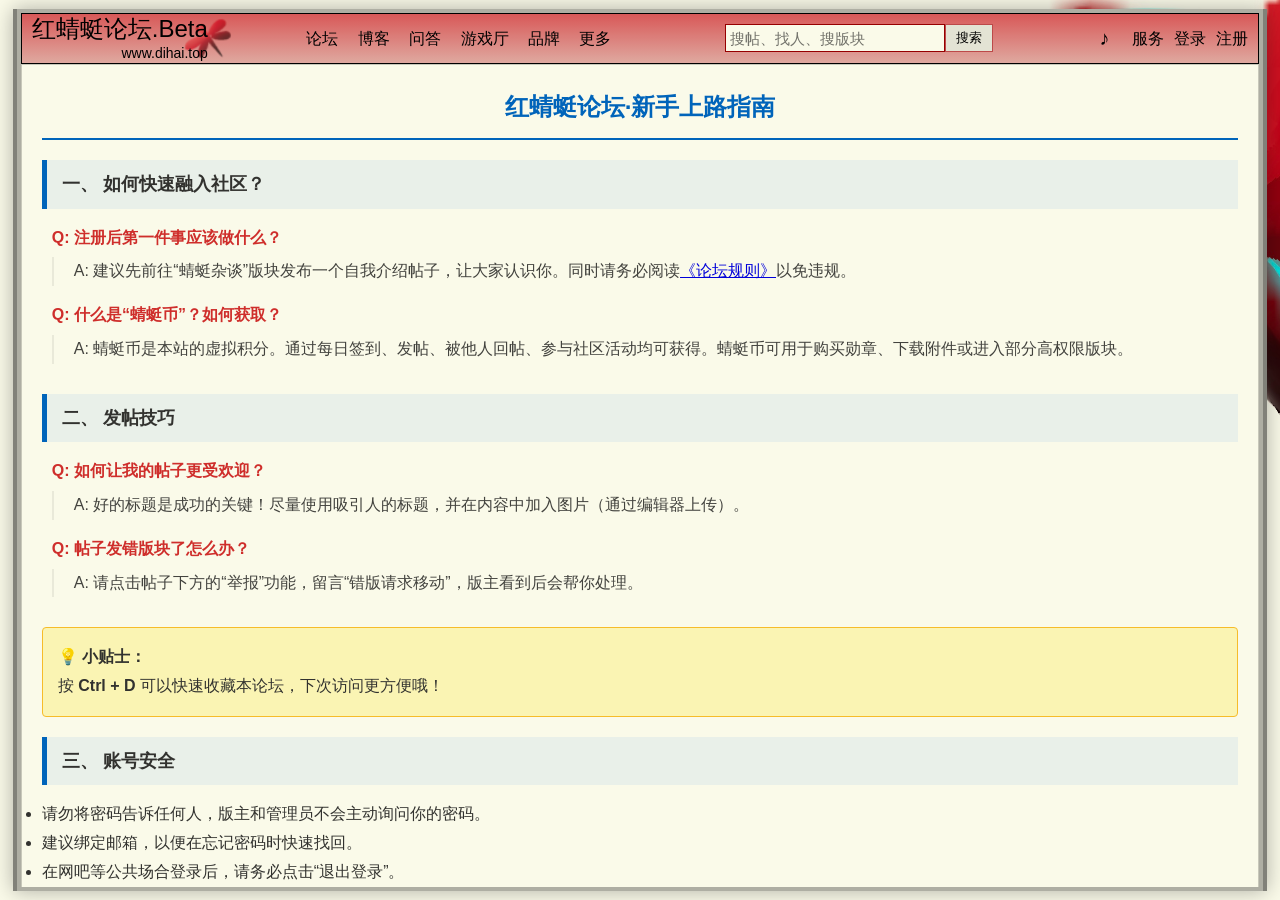
<file: help.html>
<!DOCTYPE html>
<html lang="zh-CN">
<head>
    <meta charset="UTF-8">
    <meta name="viewport" content="width=device-width, initial-scale=1.0">
    <title>新手帮助 - 红蜻蜓论坛.Beta</title>
    <link rel="stylesheet" href="styles.css">
    <style>
        .help-content {
            background: #fff;
            padding: 20px;
            border: 1px solid #ccc;
            line-height: 1.8;
        }
        .help-content h2 {
            color: #0066cc;
            border-bottom: 2px solid #0066cc;
            padding-bottom: 10px;
            margin-bottom: 20px;
            text-align: center;
        }
        .help-section {
            margin-bottom: 30px;
        }
        .help-section h3 {
            color: #333;
            background: #eef5ff;
            padding: 8px 15px;
            border-left: 5px solid #0066cc;
            margin-bottom: 15px;
            font-size: 18px;
        }
        .faq-item {
            margin-bottom: 15px;
            padding-left: 10px;
        }
        .faq-question {
            font-weight: bold;
            color: #d32f2f;
            display: block;
            margin-bottom: 5px;
        }
        .faq-answer {
            color: #444;
            display: block;
            padding-left: 20px;
            border-left: 2px solid #eee;
        }
        .tip-box {
            background: #fff9c4;
            border: 1px solid #fbc02d;
            padding: 15px;
            margin: 20px 0;
            border-radius: 4px;
        }
    </style>
</head>
<body>
    <div class="forum-frame-outer">
        <div class="forum-content">
            <div class="forum-frame">
                <!-- 顶部导航栏 -->
                <div class="top-nav">
                    <div class="top-nav-container">
                        <div class="logo">
                            <div class="logo-image"></div>
                            <a href="index.html">红蜻蜓论坛.Beta</a>
                            <a href="index.html" class="logo-sub">www.dihai.top</a>
                        </div>
                        <div class="top-links">
                            <a href="index.html">论坛</a>
                            <a href="#">博客</a>
                            <a href="#">问答</a>
                            <a href="https://www.4399.com" target="_blank">游戏厅</a>
                            <a href="#">品牌</a>
                            <a href="#">更多</a>
                        </div>
                        <div class="search-box">
                            <input type="text" placeholder="搜帖、找人、搜版块">
                            <button>搜索</button>
                        </div>
                        <div class="user-links">
                            <button id="audio-toggle" class="audio-toggle">
                                <span class="audio-icon">♪</span>
                            </button>
                            <a href="#">服务</a>
                            <div id="user-links-container">
                                <a href="javascript:void(0)" onclick="alert('此功能已被管理员禁用！')">登录</a>
                                <a href="javascript:void(0)" onclick="alert('此功能已被管理员禁用！')">注册</a>
                            </div>
                        </div>
                    </div>
                </div>

                <div class="main-container">


                    <div class="help-content" style="width: 100%;">
                        <h2>红蜻蜓论坛·新手上路指南</h2>
                        
                        <div class="help-section">
                            <h3>一、 如何快速融入社区？</h3>
                            <div class="faq-item">
                                <span class="faq-question">Q: 注册后第一件事应该做什么？</span>
                                <span class="faq-answer">A: 建议先前往“蜻蜓杂谈”版块发布一个自我介绍帖子，让大家认识你。同时请务必阅读<a href="rules.html">《论坛规则》</a>以免违规。</span>
                            </div>
                            <div class="faq-item">
                                <span class="faq-question">Q: 什么是“蜻蜓币”？如何获取？</span>
                                <span class="faq-answer">A: 蜻蜓币是本站的虚拟积分。通过每日签到、发帖、被他人回帖、参与社区活动均可获得。蜻蜓币可用于购买勋章、下载附件或进入部分高权限版块。</span>
                            </div>
                        </div>

                        <div class="help-section">
                            <h3>二、 发帖技巧</h3>
                            <div class="faq-item">
                                <span class="faq-question">Q: 如何让我的帖子更受欢迎？</span>
                                <span class="faq-answer">A: 好的标题是成功的关键！尽量使用吸引人的标题，并在内容中加入图片（通过编辑器上传）。</span>
                            </div>
                            <div class="faq-item">
                                <span class="faq-question">Q: 帖子发错版块了怎么办？</span>
                                <span class="faq-answer">A: 请点击帖子下方的“举报”功能，留言“错版请求移动”，版主看到后会帮你处理。</span>
                            </div>
                        </div>

                        <div class="tip-box">
                            <strong>💡 小贴士：</strong>
                            <p>按 <strong>Ctrl + D</strong> 可以快速收藏本论坛，下次访问更方便哦！</p>
                        </div>

                        <div class="help-section">
                            <h3>三、 账号安全</h3>
                            <ul>
                                <li>请勿将密码告诉任何人，版主和管理员不会主动询问你的密码。</li>
                                <li>建议绑定邮箱，以便在忘记密码时快速找回。</li>
                                <li>在网吧等公共场合登录后，请务必点击“退出登录”。</li>
                            </ul>
                        </div>

                        <div style="text-align: center; margin-top: 40px; padding-top: 20px; border-top: 1px dashed #ccc;">
                            <p>还有疑问？欢迎在<a href="javascript:alert('如果有任何意见或建议，可以发送到backtothesky3849@dihai.top或联系QQ3853622361')">“意见反馈”</a>版块发帖求助。</p>
                            <button onclick="window.location.href='index.html'" style="padding: 10px 30px; background: #0066cc; color: #fff; border: none; cursor: pointer; font-weight: bold;">返回首页</button>
                        </div>
                    </div>
                </div>
            </div>
        </div>
    </div>
    <script src="script.js"></script>
</body>
</html>
</file>
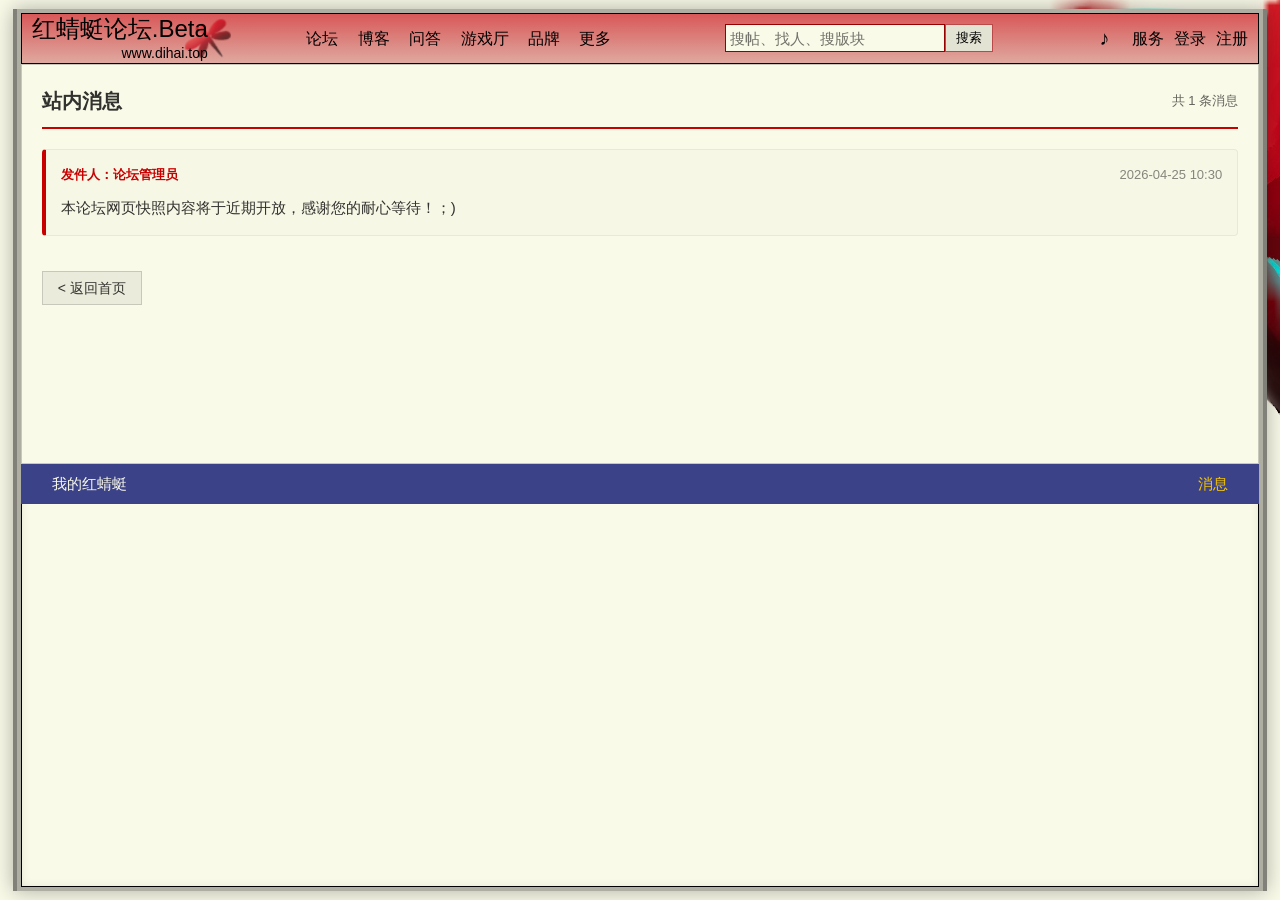
<file: message.html>
<!DOCTYPE html>
<html lang="zh-CN">
<head>
    <meta charset="UTF-8">
    <meta name="viewport" content="width=device-width, initial-scale=1.0">
    <title>站内消息 - 红蜻蜓论坛.Beta</title>
    <link rel="stylesheet" href="styles.css">
    <style>
        .message-container {
            background: #fff;
            border: 1px solid #ccc;
            padding: 20px;
            min-height: 400px;
        }
        .message-header {
            border-bottom: 2px solid #cc0000;
            padding-bottom: 10px;
            margin-bottom: 20px;
            display: flex;
            justify-content: space-between;
            align-items: center;
        }
        .message-header h2 {
            margin: 0;
            font-size: 20px;
            color: #333;
        }
        .message-item {
            border: 1px solid #eee;
            border-radius: 4px;
            padding: 15px;
            margin-bottom: 15px;
            background: #fcfcfc;
            position: relative;
        }
        .message-item.unread {
            border-left: 4px solid #cc0000;
        }
        .message-meta {
            display: flex;
            justify-content: space-between;
            color: #888;
            font-size: 13px;
            margin-bottom: 10px;
        }
        .message-sender {
            font-weight: bold;
            color: #cc0000;
        }
        .message-body {
            line-height: 1.6;
            color: #333;
            font-size: 15px;
        }
        .no-messages {
            text-align: center;
            color: #999;
            margin-top: 100px;
        }
        .back-btn {
            display: inline-block;
            margin-top: 20px;
            padding: 5px 15px;
            background: #f0f0f0;
            border: 1px solid #ccc;
            text-decoration: none;
            color: #333;
            font-size: 14px;
        }
        .back-btn:hover {
            background: #e0e0e0;
        }
    </style>
</head>
<body>
    <div class="forum-frame-outer">
        <div class="forum-content">
            <div class="forum-frame">
                <!-- 顶部导航栏 -->
                <div class="top-nav">
                    <div class="top-nav-container">
                        <div class="logo">
                            <div class="logo-image"></div>
                            <a href="index.html">红蜻蜓论坛.Beta</a>
                            <a href="index.html" class="logo-sub">www.dihai.top</a>
                        </div>
                        <div class="top-links">
                            <a href="index.html">论坛</a>
                            <a href="#">博客</a>
                            <a href="#">问答</a>
                            <a href="https://www.4399.com" target="_blank">游戏厅</a>
                            <a href="#">品牌</a>
                            <a href="#">更多</a>
                        </div>
                        <div class="search-box">
                            <input type="text" placeholder="搜帖、找人、搜版块">
                            <button>搜索</button>
                        </div>
                        <div class="user-links">
                            <button id="audio-toggle" class="audio-toggle">
                                <span class="audio-icon">♪</span>
                            </button>
                            <a href="#">服务</a>
                            <div id="user-links-container">
                                <a href="javascript:void(0)" onclick="alert('此功能已被管理员禁用！')">登录</a>
                                <a href="javascript:void(0)" onclick="alert('此功能已被管理员禁用！')">注册</a>
                            </div>
                        </div>
                    </div>
                </div>

                <div class="main-container">


                    <div class="message-container" style="width: 100%;">
                        <div class="message-header">
                            <h2>站内消息</h2>
                            <span style="font-size: 13px; color: #666;">共 1 条消息</span>
                        </div>

                        <div class="message-item unread">
                            <div class="message-meta">
                                <span class="message-sender">发件人：论坛管理员</span>
                                <span class="message-time">2026-04-25 10:30</span>
                            </div>
                            <div class="message-body">
                                本论坛网页快照内容将于近期开放，感谢您的耐心等待！；)
                            </div>
                        </div>

                        <a href="index.html" class="back-btn">&lt; 返回首页</a>
                    </div>
                </div>

                <!-- 底部状态栏 -->
                <div class="status-bar">
                    <div class="status-container">
                        <span>我的红蜻蜓</span>
                        <span class="status-right" style="position: relative; cursor: pointer;" onclick="window.location.href='message.html'">消息</span>
                    </div>
                </div>
            </div>
        </div>
    </div>
    <script src="script.js"></script>
</body>
</html>
</file>
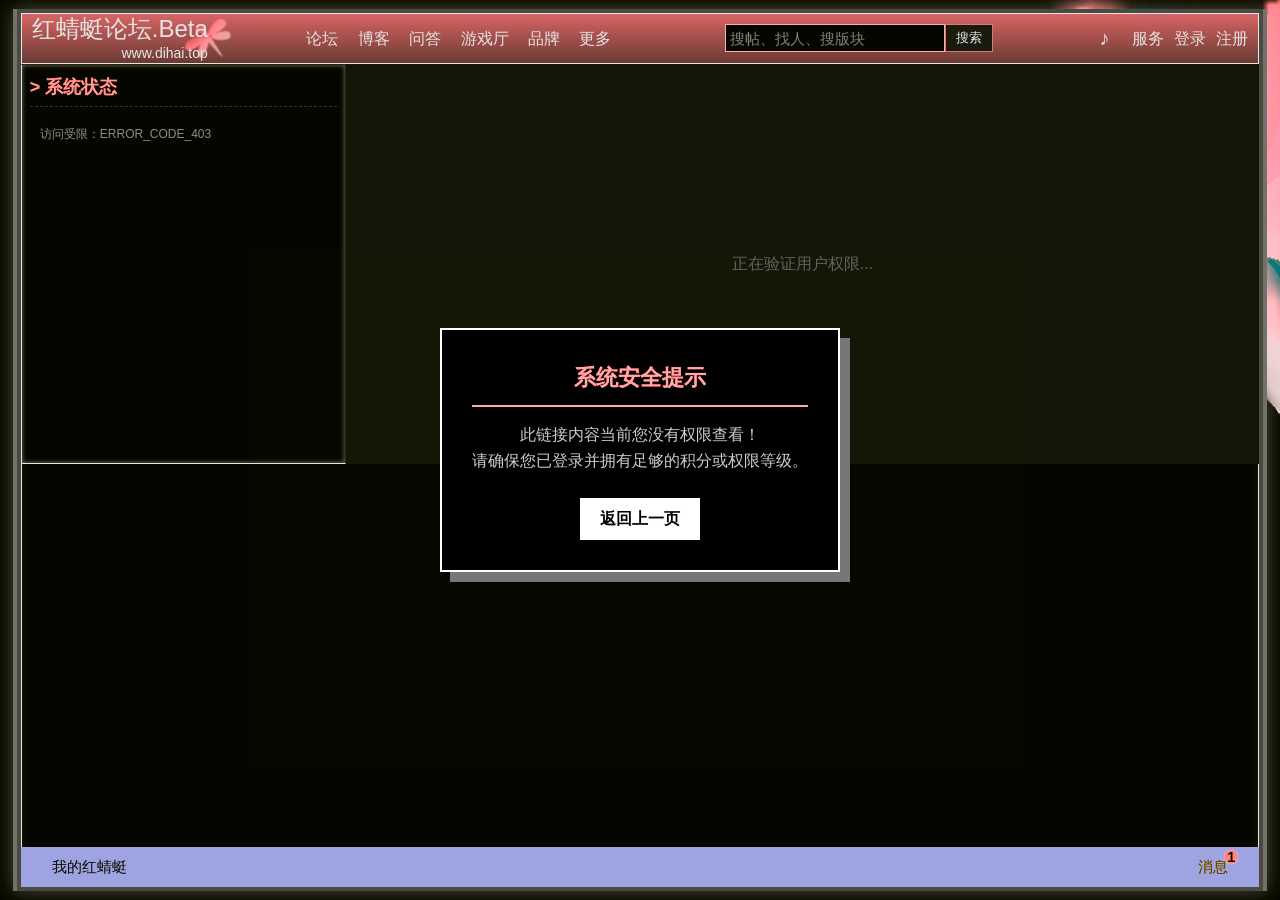
<file: no-permission.html>
<!DOCTYPE html>
<html lang="zh-CN">
<head>
    <meta charset="UTF-8">
    <meta name="viewport" content="width=device-width, initial-scale=1.0">
    <title>系统提示 - 红蜻蜓论坛.Beta</title>
    <link rel="stylesheet" href="styles.css">
    <style>
        /* 叠加负片滤镜 */
        html {
            filter: invert(100%) hue-rotate(180deg);
            height: 100%;
            background-color: #000;
        }

        /* 覆盖层：显示提示信息 */
        .permission-overlay {
            position: fixed;
            top: 0;
            left: 0;
            width: 100%;
            height: 100%;
            background: rgba(255, 255, 255, 0.1);
            z-index: 9999;
            display: flex;
            justify-content: center;
            align-items: center;
            pointer-events: none; /* 让下方的按钮可点击 */
        }

        .permission-modal {
            background: #fff;
            border: 2px solid #000;
            padding: 30px;
            text-align: center;
            box-shadow: 10px 10px 0px #888;
            max-width: 450px;
            pointer-events: auto; /* 恢复模态框的点击 */
        }

        .permission-modal h1 {
            font-size: 22px;
            margin-bottom: 15px;
            color: #cc0000;
            border-bottom: 2px solid #cc0000;
            padding-bottom: 10px;
        }

        .permission-modal p {
            font-size: 16px;
            margin-bottom: 25px;
            line-height: 1.6;
        }

        .back-link {
            display: inline-block;
            padding: 8px 20px;
            background: #000;
            color: #fff;
            text-decoration: none;
            font-weight: bold;
        }
    </style>
</head>
<body>
    <div class="forum-frame-outer">
        <div class="forum-content">
            <div class="forum-frame">
                <!-- 顶部导航栏 (保持主页风格) -->
                <div class="top-nav">
                    <div class="top-nav-container">
                        <div class="logo">
                            <div class="logo-image"></div>
                            <a href="index.html">红蜻蜓论坛.Beta</a>
                            <a href="index.html" class="logo-sub">www.dihai.top</a>
                        </div>
                        <div class="top-links">
                            <a href="index.html">论坛</a>
                            <a href="#">博客</a>
                            <a href="#">问答</a>
                            <a href="https://www.4399.com" target="_blank">游戏厅</a>
                            <a href="#">品牌</a>
                            <a href="#">更多</a>
                        </div>
                        <div class="search-box">
                            <input type="text" placeholder="搜帖、找人、搜版块">
                            <button>搜索</button>
                        </div>
                        <div class="user-links">
                            <button id="audio-toggle" class="audio-toggle">
                                <span class="audio-icon">♪</span>
                            </button>
                            <a href="#">服务</a>
                            <div id="user-links-container">
                                <a href="javascript:void(0)" onclick="alert('此功能已被管理员禁用！')">登录</a>
                                <a href="javascript:void(0)" onclick="alert('此功能已被管理员禁用！')">注册</a>
                            </div>
                        </div>
                    </div>
                </div>

                <!-- 模拟主页内容区域 -->
                <div class="main-container">
                    <div class="left-sidebar">
                        <div class="sidebar-section">
                            <h3>系统状态</h3>
                            <p style="padding: 10px; font-size: 12px; color: #666;">
                                访问受限：ERROR_CODE_403
                            </p>
                        </div>
                    </div>
                    <div class="right-content-area">
                        <div class="content-wrapper" style="min-height: 400px; background: #eee; display: flex; align-items: center; justify-content: center;">
                            <p style="color: #999;">正在验证用户权限...</p>
                        </div>
                    </div>
                </div>
            </div>
            
            <div class="status-bar">
                <div class="status-container">
                    <span>我的红蜻蜓</span>
                    <span class="status-right" style="position: relative; cursor: pointer;" onclick="window.location.href='message.html'">消息<span class="unread-badge">1</span></span>
                </div>
            </div>
        </div>
    </div>

    <!-- 权限提示浮层 -->
    <div class="permission-overlay">
        <div class="permission-modal">
            <h1>系统安全提示</h1>
            <p>此链接内容当前您没有权限查看！<br>请确保您已登录并拥有足够的积分或权限等级。</p>
            <a href="javascript:history.back()" class="back-link">返回上一页</a>
        </div>
    </div>

    <script src="script.js"></script>
</body>
</html>
</file>
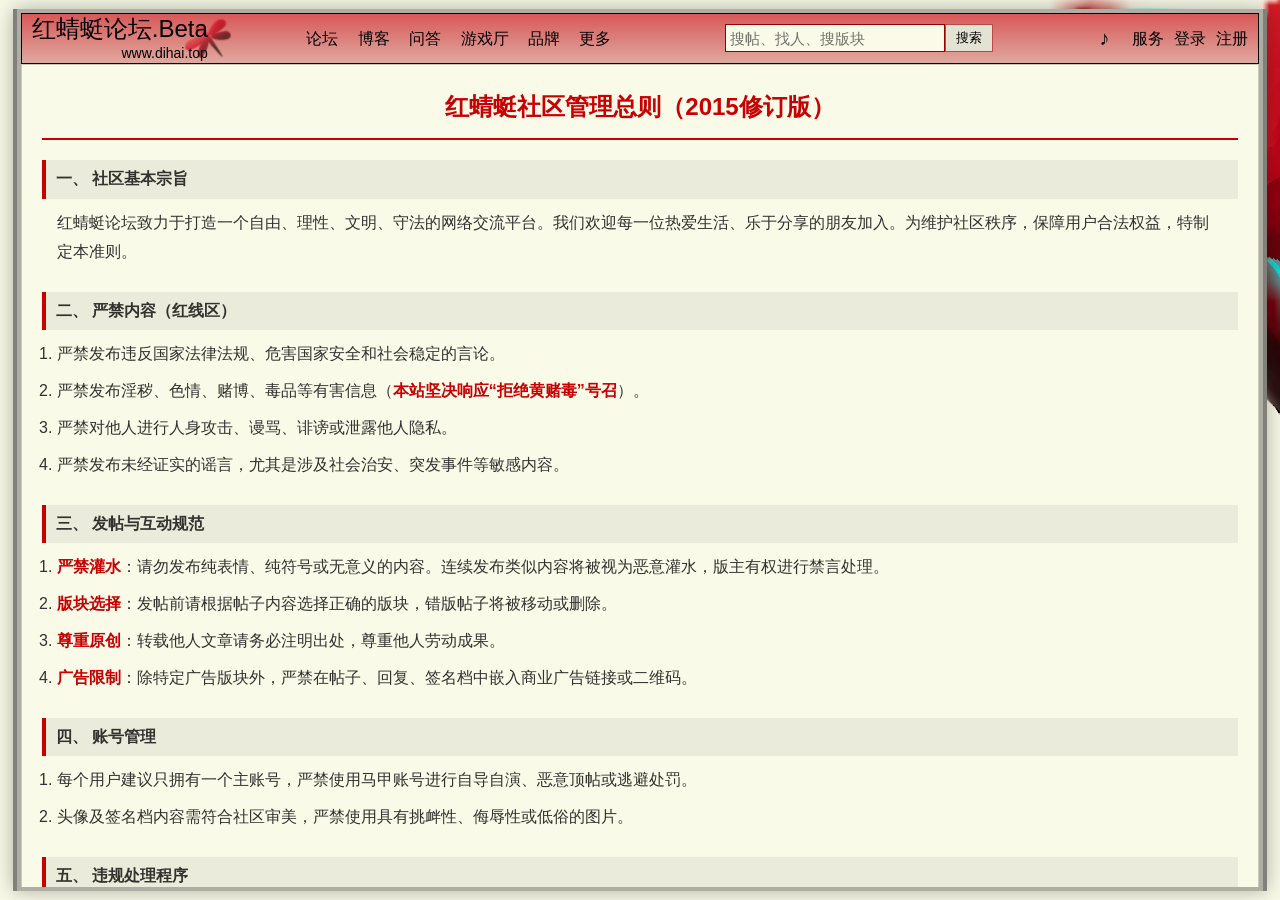
<file: rules.html>
<!DOCTYPE html>
<html lang="zh-CN">
<head>
    <meta charset="UTF-8">
    <meta name="viewport" content="width=device-width, initial-scale=1.0">
    <title>论坛规则【新人必看】 - 红蜻蜓论坛.Beta</title>
    <link rel="stylesheet" href="styles.css">
    <style>
        .rules-content {
            background: #fff;
            padding: 20px;
            border: 1px solid #ccc;
            line-height: 1.8;
        }
        .rules-content h2 {
            color: #cc0000;
            border-bottom: 2px solid #cc0000;
            padding-bottom: 10px;
            margin-bottom: 20px;
            text-align: center;
        }
        .rules-section {
            margin-bottom: 25px;
        }
        .rules-section h3 {
            background: #f0f0f0;
            padding: 5px 10px;
            border-left: 4px solid #cc0000;
            margin-bottom: 10px;
            font-size: 16px;
        }
        .rules-section p, .rules-section ul {
            padding: 0 15px;
        }
        .rules-section ul li {
            list-style-type: decimal;
            margin-bottom: 8px;
        }
        .important {
            color: #cc0000;
            font-weight: bold;
        }
        .signature {
            margin-top: 40px;
            text-align: right;
            border-top: 1px dashed #ccc;
            padding-top: 10px;
            color: #666;
        }
    </style>
</head>
<body>
    <div class="forum-frame-outer">
        <div class="forum-content">
            <div class="forum-frame">
                <!-- 顶部导航栏 -->
                <div class="top-nav">
                    <div class="top-nav-container">
                        <div class="logo">
                            <div class="logo-image"></div>
                            <a href="index.html">红蜻蜓论坛.Beta</a>
                            <a href="index.html" class="logo-sub">www.dihai.top</a>
                        </div>
                        <div class="top-links">
                            <a href="index.html">论坛</a>
                            <a href="#">博客</a>
                            <a href="#">问答</a>
                            <a href="https://www.4399.com" target="_blank">游戏厅</a>
                            <a href="#">品牌</a>
                            <a href="#">更多</a>
                        </div>
                        <div class="search-box">
                            <input type="text" placeholder="搜帖、找人、搜版块">
                            <button>搜索</button>
                        </div>
                        <div class="user-links">
                            <button id="audio-toggle" class="audio-toggle">
                                <span class="audio-icon">♪</span>
                            </button>
                            <a href="#">服务</a>
                            <div id="user-links-container">
                                <a href="javascript:void(0)" onclick="alert('此功能已被管理员禁用！')">登录</a>
                                <a href="javascript:void(0)" onclick="alert('此功能已被管理员禁用！')">注册</a>
                            </div>
                        </div>
                    </div>
                </div>

                <div class="main-container">
                    <!-- 左侧面包屑 -->


                    <div class="rules-content" style="width: 100%;">
                        <h2>红蜻蜓社区管理总则（2015修订版）</h2>
                        
                        <div class="rules-section">
                            <h3>一、 社区基本宗旨</h3>
                            <p>红蜻蜓论坛致力于打造一个自由、理性、文明、守法的网络交流平台。我们欢迎每一位热爱生活、乐于分享的朋友加入。为维护社区秩序，保障用户合法权益，特制定本准则。</p>
                        </div>

                        <div class="rules-section">
                            <h3>二、 严禁内容（红线区）</h3>
                            <ul>
                                <li>严禁发布违反国家法律法规、危害国家安全和社会稳定的言论。</li>
                                <li>严禁发布淫秽、色情、赌博、毒品等有害信息（<span class="important">本站坚决响应“拒绝黄赌毒”号召</span>）。</li>
                                <li>严禁对他人进行人身攻击、谩骂、诽谤或泄露他人隐私。</li>
                                <li>严禁发布未经证实的谣言，尤其是涉及社会治安、突发事件等敏感内容。</li>
                            </ul>
                        </div>

                        <div class="rules-section">
                            <h3>三、 发帖与互动规范</h3>
                            <ul>
                                <li><span class="important">严禁灌水</span>：请勿发布纯表情、纯符号或无意义的内容。连续发布类似内容将被视为恶意灌水，版主有权进行禁言处理。</li>
                                <li><span class="important">版块选择</span>：发帖前请根据帖子内容选择正确的版块，错版帖子将被移动或删除。</li>
                                <li><span class="important">尊重原创</span>：转载他人文章请务必注明出处，尊重他人劳动成果。</li>
                                <li><span class="important">广告限制</span>：除特定广告版块外，严禁在帖子、回复、签名档中嵌入商业广告链接或二维码。</li>
                            </ul>
                        </div>

                        <div class="rules-section">
                            <h3>四、 账号管理</h3>
                            <ul>
                                <li>每个用户建议只拥有一个主账号，严禁使用马甲账号进行自导自演、恶意顶帖或逃避处罚。</li>
                                <li>头像及签名档内容需符合社区审美，严禁使用具有挑衅性、侮辱性或低俗的图片。</li>
                            </ul>
                        </div>

                        <div class="rules-section">
                            <h3>五、 违规处理程序</h3>
                            <p>违规行为将根据严重程度受到：警告、删帖、扣除积分、封禁IP、永久停封账号等处分。涉及违法的，本站将积极配合公安机关进行调查取证。</p>
                        </div>

                        <div class="signature">
                            红蜻蜓论坛·版务管理委员会<br>
                            2015年05月12日
                        </div>

                        <div style="text-align: center; margin-top: 30px;">
                            <button onclick="window.location.href='index.html'" style="padding: 10px 30px; background: #cc0000; color: #fff; border: none; cursor: pointer; font-weight: bold;">我已阅读并同意以上规则</button>
                        </div>
                    </div>
                </div>
            </div>
        </div>
    </div>
    <script src="script.js"></script>
</body>
</html>
</file>
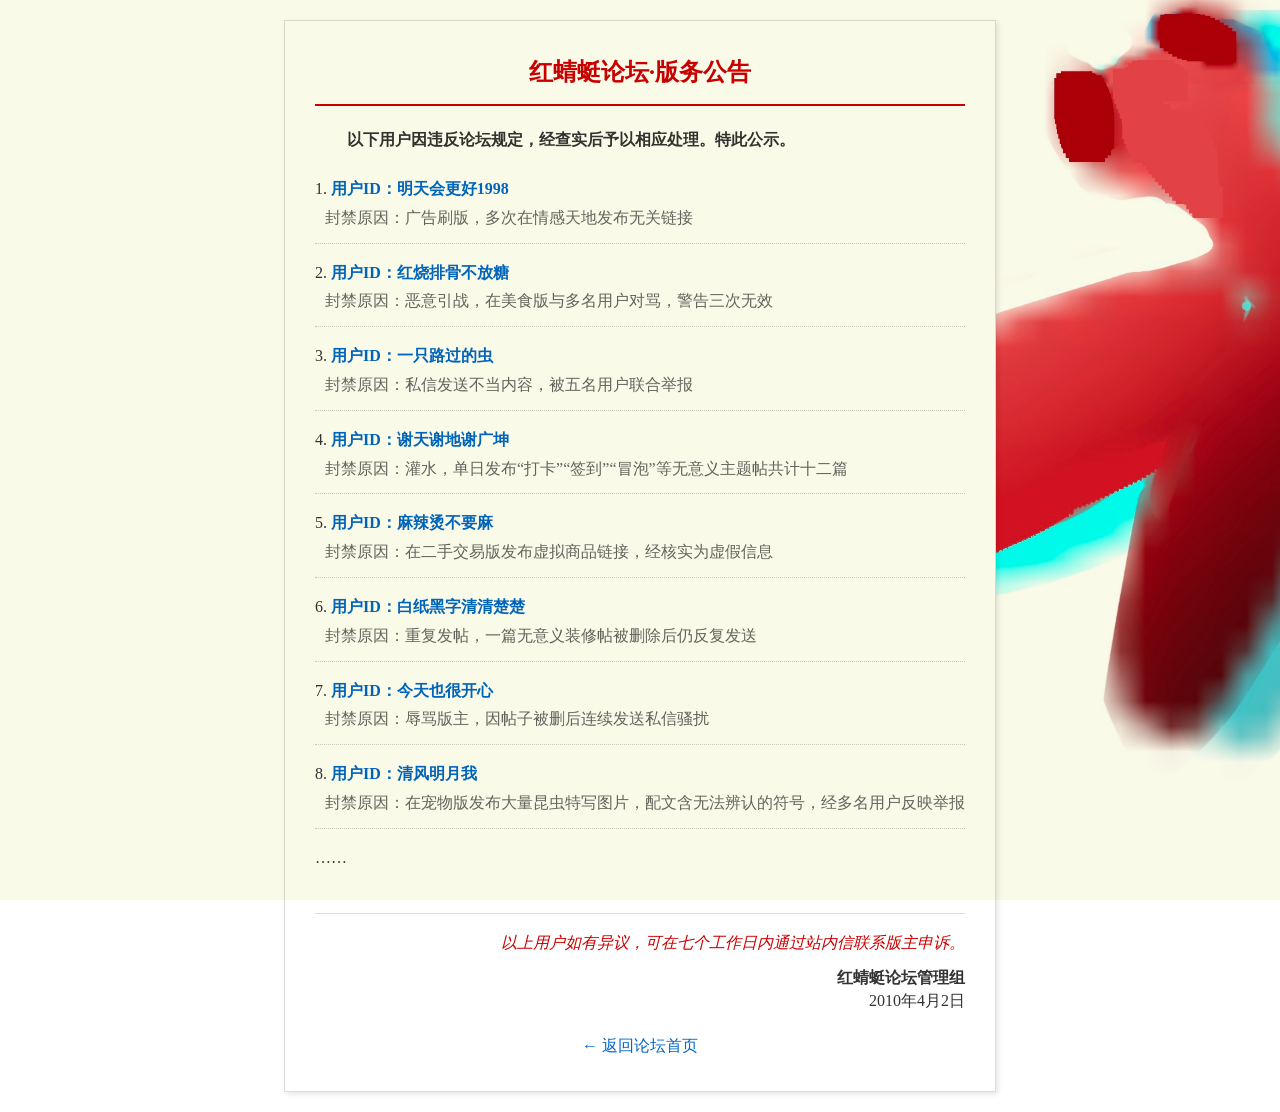
<file: violation.html>
<!DOCTYPE html>
<html lang="zh-CN">
<head>
    <meta charset="UTF-8">
    <meta name="viewport" content="width=device-width, initial-scale=1.0">
    <title>违规公示 - 红蜻蜓论坛.Beta</title>
    <link rel="stylesheet" href="styles.css">
    <style>
        .violation-container {
            max-width: 800px;
            margin: 20px auto;
            padding: 30px;
            background: #fff;
            border: 1px solid #ddd;
            box-shadow: 2px 2px 5px rgba(0,0,0,0.1);
            font-family: "SimSun", "宋体", serif;
            line-height: 1.8;
            color: #333;
        }
        .violation-header {
            text-align: center;
            border-bottom: 2px double #cc0000;
            margin-bottom: 20px;
            padding-bottom: 10px;
        }
        .violation-header h1 {
            color: #cc0000;
            font-size: 24px;
            margin: 0;
        }
        .violation-intro {
            text-indent: 2em;
            margin-bottom: 20px;
            font-weight: bold;
        }
        .violation-list {
            list-style: none;
            padding: 0;
        }
        .violation-item {
            margin-bottom: 15px;
            padding-bottom: 10px;
            border-bottom: 1px dotted #ccc;
        }
        .user-id {
            color: #0066cc;
            font-weight: bold;
        }
        .reason {
            color: #666;
            margin-left: 10px;
        }
        .violation-footer {
            margin-top: 30px;
            text-align: right;
            border-top: 1px solid #ddd;
            padding-top: 15px;
        }
        .footer-text {
            margin-bottom: 10px;
            color: #cc0000;
            font-style: italic;
        }
        .signature {
            line-height: 1.4;
        }
        .back-link {
            display: block;
            text-align: center;
            margin-top: 20px;
            color: #0066cc;
            text-decoration: none;
        }
        .back-link:hover {
            text-decoration: underline;
        }
    </style>
</head>
<body>
    <div class="violation-container">
        <div class="violation-header">
            <h1>红蜻蜓论坛·版务公告</h1>
        </div>
        
        <div class="violation-intro">
            以下用户因违反论坛规定，经查实后予以相应处理。特此公示。
        </div>

        <ul class="violation-list">
            <li class="violation-item">
                1. <span class="user-id">用户ID：明天会更好1998</span><br>
                <span class="reason">封禁原因：广告刷版，多次在情感天地发布无关链接</span>
            </li>
            <li class="violation-item">
                2. <span class="user-id">用户ID：红烧排骨不放糖</span><br>
                <span class="reason">封禁原因：恶意引战，在美食版与多名用户对骂，警告三次无效</span>
            </li>
            <li class="violation-item">
                3. <span class="user-id">用户ID：一只路过的虫</span><br>
                <span class="reason">封禁原因：私信发送不当内容，被五名用户联合举报</span>
            </li>
            <li class="violation-item">
                4. <span class="user-id">用户ID：谢天谢地谢广坤</span><br>
                <span class="reason">封禁原因：灌水，单日发布“打卡”“签到”“冒泡”等无意义主题帖共计十二篇</span>
            </li>
            <li class="violation-item">
                5. <span class="user-id">用户ID：麻辣烫不要麻</span><br>
                <span class="reason">封禁原因：在二手交易版发布虚拟商品链接，经核实为虚假信息</span>
            </li>
            <li class="violation-item">
                6. <span class="user-id">用户ID：白纸黑字清清楚楚</span><br>
                <span class="reason">封禁原因：重复发帖，一篇无意义装修帖被删除后仍反复发送</span>
            </li>
            <li class="violation-item">
                7. <span class="user-id">用户ID：今天也很开心</span><br>
                <span class="reason">封禁原因：辱骂版主，因帖子被删后连续发送私信骚扰</span>
            </li>
            <li class="violation-item">
                8. <span class="user-id">用户ID：清风明月我</span><br>
                <span class="reason">封禁原因：在宠物版发布大量昆虫特写图片，配文含无法辨认的符号，经多名用户反映举报</span>
            </li>
            <li class="violation-item" style="border: none;">……</li>
        </ul>

        <div class="violation-footer">
            <div class="footer-text">以上用户如有异议，可在七个工作日内通过站内信联系版主申诉。</div>
            <div class="signature">
                <strong>红蜻蜓论坛管理组</strong><br>
                2010年4月2日
            </div>
        </div>
        
        <a href="index.html" class="back-link">← 返回论坛首页</a>
    </div>
    <script src="script.js"></script>
</body>
</html>
</file>
<file: styles.css>
/* 全局样式 */
* {
    margin: 0;
    padding: 0;
    box-sizing: border-box;
}

img {
    border: none;
}

body {
    font-family: Arial, sans-serif;
    font-size: 16px;
    line-height: 1.6;
    color: #333;
    margin: 0;
    padding: 0;
    background: url('images/页面背景图.jpg') no-repeat center center;
    background-size: cover;
    min-height: 100vh;
    display: flex;
    justify-content: center;
    align-items: center;
    position: relative;
}

body::before {
    content: '';
    position: fixed;
    top: 0;
    left: 0;
    width: 100%;
    height: 100%;
    background-color: #FAFAE9;
    mix-blend-mode: multiply;
    pointer-events: none;
    z-index: 100;
    display: block;
}

.forum-frame-outer {
    width: 98%;
    max-width: 1408px;
    height: 98vh;
    background-color: #848484;
    padding: 0 4px;
    box-shadow: 0 0 20px rgba(0, 0, 0, 0.3);
    display: flex;
    align-items: center;
    justify-content: center;
}

.forum-content {
    width: 100%;
    max-width: 1400px;
    height: 100%;
    display: flex;
    flex-direction: column;
    background-color: white;
    border: 4px solid #B2B2B2;
    box-shadow: inset 0 0 0 1px #000, inset 0 0 10px rgba(0, 0, 0, 0.1);
}

.forum-frame {
    flex: 1;
    overflow-y: auto;
    padding: 0;
}

/* 顶部导航栏 */
.top-nav {
    background: linear-gradient(to bottom, #DD5A60 0%, #E4ACAF 100%);
    color: black;
    padding: 2px 0;
    border: 1px solid #000;
}

.top-nav-container {
    width: 100%;
    max-width: 1400px;
    margin: 0 auto;
    display: flex;
    align-items: center;
    justify-content: space-between;
    padding: 0 10px;
}

.logo {
    position: relative;
    display: inline-block;
}

.logo-image {
    position: absolute;
    top: 0;
    right: 0;
    width: 100%;
    height: 100%;
    background: url('images/红蜻蜓.png') no-repeat center;
    background-size: contain;
    z-index: 1;
    opacity: 0.7;
    transform: translateX(50%);
}

.logo a {
    color: black;
    text-decoration: none;
    font-size: 24px;
    font-weight: normal;
    line-height: 1.1;
    position: relative;
    z-index: 2;
}

.logo-sub,
.logo a.logo-sub {
    display: block;
    font-size: 14px;
    color: black;
    font-weight: normal;
    text-align: right;
    margin-top: 1px;
    position: relative;
    z-index: 2;
}

.top-links a {
    color: black;
    text-decoration: none;
    margin-right: 15px;
    font-size: 16px;
}

.top-links a:hover {
    text-decoration: underline;
}

.search-box {
    display: flex;
}

.search-box input {
    padding: 4px;
    border: 1px solid #990000;
    width: 220px;
    font-size: 15px;
}

.search-box button {
    padding: 4px 10px;
    background-color: #e8e8e8;
    color: black;
    border: 1px solid #C04A50;
    cursor: pointer;
    font-weight: normal;
}

.user-links {
    display: flex;
    align-items: center;
}

.audio-toggle {
    background: transparent;
    border: none;
    font-size: 20px;
    cursor: pointer;
    padding: 4px 8px;
    display: flex;
    align-items: center;
    justify-content: center;
    color: black;
    position: relative;
}

.audio-icon {
    display: block;
    position: relative;
}

.audio-toggle.paused .audio-icon::after {
    content: '\00D7';
    position: absolute;
    font-size: 16px;
    font-weight: bold;
    color: #cc0000;
    top: 50%;
    left: 50%;
    transform: translate(-50%, -50%);
}

.user-links a {
    color: black;
    text-decoration: none;
    margin-left: 15px;
    font-size: 16px;
}

#user-links-container {
    display: flex;
    align-items: center;
}

#user-links-container a {
    margin-left: 10px;
}

.user-links a:hover {
    text-decoration: underline;
}

/* 分类导航 */
.category-nav {
    margin: 0;
    background-color: #DEDCDD;
    border: 1px solid #000;
    padding: 0;
}

.category-nav-container {
    display: flex;
    align-items: stretch;
    flex-wrap: wrap;
    gap: 0;
}

.category-nav-container a {
    color: #333;
    text-decoration: none;
    padding: 5px 10px;
    font-size: 15px;
    border-right: 1px solid #000;
    border-bottom: 1px solid #000;
    display: flex;
    align-items: center;
}

.category-nav-container a:hover {
    text-decoration: underline;
}

.category-nav-container a.active {
    color: #cc0000;
    font-weight: bold;
}

/* 主要内容区 */
.main-container {
    width: 100%;
    max-width: 1400px;
    margin: 0 auto;
    display: flex;
    gap: 0;
}

/* 左侧边栏 */
.left-sidebar {
    width: 325px;
    background-color: white;
    border-left: 1px solid #000;
    border-bottom: 1px solid #000;
    border-right: 1px solid #ddd;
    border-top: 1px solid #ddd;
    padding: 8px;
    margin: 0;
    box-shadow: inset 0 0 5px rgba(0, 0, 0, 0.5);
}

/* 右侧内容区（包含分类导航、主内容和右侧边栏） */
.right-content-area {
    flex: 1;
    display: flex;
    flex-direction: column;
    gap: 0;
    margin: 0;
}

/* 主内容和右侧边栏的容器 */
.content-wrapper {
    display: flex;
    gap: 0;
    flex: 1;
}

/* 右侧边栏 */
.right-sidebar {
    width: 220px;
    background-color: white;
    border: 1px solid #ddd;
    padding: 8px;
    margin: 0;
}

.scrollable-section {
    margin-bottom: 15px;
    background-color: white;
    border-bottom: 1px solid black;
}

.section-header {
    background-color: white;
    padding: 4px 8px 4px 8px;
    font-size: 18px;
    font-weight: bold;
    color: #000;
    position: relative;
    border-bottom: 1px solid #ddd;
}

.section-header::before {
    content: none;
}

.scrollable-content {
    max-height: 250px;
    overflow-y: scroll;
    overflow-x: hidden;
    padding: 5px;
    background-color: white;
}

.scrollable-content ul {
    list-style: none;
    padding: 0;
    margin: 0;
}

.scrollable-content ul li {
    margin-bottom: 2px;
    padding-bottom: 1px;
    white-space: nowrap;
    overflow: hidden;
    text-overflow: ellipsis;
}

.scrollable-content ul li::before {
    content: '▪';
    margin-right: 4px;
    color: black;
}

.scrollable-content ul li a {
    color: black;
    text-decoration: none;
    font-size: 12px;
    line-height: 1.4;
}

.scrollable-content ul li a:hover {
    text-decoration: underline;
}

/* 滚动条样式 */
.scrollable-content::-webkit-scrollbar {
    width: 24px;
}

.scrollable-content::-webkit-scrollbar-track {
    background: #f1f1f1;
    border: 1px solid #ddd;
}

.scrollable-content::-webkit-scrollbar-thumb {
    background: #003366;
    border: 1px solid #002244;
}

.scrollable-content::-webkit-scrollbar-thumb:hover {
    background: #002244;
}

.scrollable-content::-webkit-scrollbar-button {
    background: #e0e0e0;
    height: 24px;
    border: 1px solid black;
}

.scrollable-content::-webkit-scrollbar-button:vertical:start:decrement {
    background: #e0e0e0 url('data:image/svg+xml;utf8,<svg xmlns="http://www.w3.org/2000/svg" width="20" height="20" viewBox="0 0 20 20"><path d="M10 4L18 12H2L10 4z" fill="black"/></svg>') no-repeat center;
    border: 1px solid black;
}

.scrollable-content::-webkit-scrollbar-button:vertical:end:increment {
    background: #e0e0e0 url('data:image/svg+xml;utf8,<svg xmlns="http://www.w3.org/2000/svg" width="20" height="20" viewBox="0 0 20 20"><path d="M10 16L18 8H2L10 16z" fill="black"/></svg>') no-repeat center;
    border: 1px solid black;
}

.announcement {
    margin-top: 5px;
    padding-top: 5px;
}

.announcement h4 {
    font-size: 18px;
    font-weight: bold;
    color: #cc0000;
    margin: 0 0 5px 0;
    padding-bottom: 4px;
    border-bottom: 1px dashed #ccc;
    padding-left: 15px;
    position: relative;
}

.announcement h4::before {
    content: ">";
    position: absolute;
    left: 2px;
    color: #cc0000;
}

.announcement ul {
    padding-left: 5px;
}

.announcement ul li {
    border-bottom: none;
    margin-bottom: 3px;
}

.announcement ul li a {
    color: #333;
}

.sidebar-section {
    margin-bottom: 15px;
}

.sidebar-section h3 {
    font-size: 18px;
    font-weight: bold;
    margin-bottom: 8px;
    color: #cc0000;
    border-bottom: 1px dashed #ccc;
    padding-bottom: 4px;
    padding-left: 15px;
    position: relative;
}

.sidebar-section h3::before {
    content: ">";
    position: absolute;
    left: 0;
    color: #cc0000;
}

.sidebar-section ul {
    list-style: none;
    padding-left: 5px;
}

.sidebar-section ul li {
    margin-bottom: 8px;
}

.sidebar-section ul li a {
    color: #333;
    text-decoration: none;
    font-size: 15px;
}

.sidebar-section ul li a:hover {
    color: #0066cc;
}

.double-columns {
    display: flex;
    justify-content: space-between;
    gap: 10px;
}

.double-columns ul {
    width: 48%;
}

/* 主内容区 */
.main-content {
    flex: 1;
    background-color: #EEEEEE;
    border: 1px solid #ddd;
    padding: 10px;
    margin: 0;
}

.recent-viewers {
    margin-bottom: 10px;
    padding: 5px;
    font-size: 14px;
    color: #666;
    background-color: white;
    border: 1px solid black;
}

.post-button-box {
    background: linear-gradient(to bottom, #DEDEDE, #C2C2C2);
    padding: 4px 8px;
    border: 1px solid #6F6F6F;
    margin-left: auto;
    margin-bottom: 10px;
    width: fit-content;
}

.new-post-btn {
    background: transparent;
    color: #333;
    border: none;
    padding: 6px 18px;
    cursor: pointer;
    font-size: 14px;
    font-weight: bold;
}

.recent-viewers span {
    margin-right: 0;
    color: #3A439A;
}

.recent-viewers a {
    color: #3A439A;
    text-decoration: none;
    margin-right: 8px;
}

.recent-viewers a:hover {
    text-decoration: underline;
}

.hot-topics {
    margin-top: 20px;
    margin-bottom: 20px;
    padding: 10px;
    border: 4px solid #FFA4A5;
    background-color: white;
}

.hot-topics h3 {
    font-size: 16px;
    font-weight: bold;
    margin-bottom: 10px;
    color: #cc0000;
    padding-bottom: 8px;
    border-bottom: 1px dashed #ccc;
}

.hot-topics ul {
    list-style: none;
    margin-bottom: 15px;
    padding-left: 5px;
}

.hot-topics ul li {
    margin-bottom: 6px;
    padding-bottom: 6px;
    white-space: nowrap;
    overflow: hidden;
    text-overflow: ellipsis;
}

.hot-topics ul li::before {
    content: '▪';
    margin-right: 4px;
    color: #3A439A;
}

.hot-topics ul li:nth-child(4n) {
    margin-bottom: 12px;
    padding-bottom: 12px;
    border-bottom: 1px dashed #ddd;
}

.hot-topics ul li:nth-child(4n+1):not(:first-child) {
    margin-top: 8px;
}

.hot-topics ul li:last-child {
    margin-bottom: 0;
    padding-bottom: 0;
    border-bottom: none;
}

.hot-topics ul li a {
    color: #3A439A;
    text-decoration: none;
    font-size: 16px;
}

.hot-topics ul li a:hover {
    text-decoration: underline;
    color: #cc0000;
}

.post-btn {
    background-color: #cc0000;
    color: white;
    border: 1px solid #990000;
    padding: 4px 12px;
    cursor: pointer;
    font-size: 15px;
    font-weight: bold;
}

.forum-posts h3 {
    font-size: 17px;
    font-weight: bold;
    margin-bottom: 10px;
    color: #333;
    padding-left: 15px;
    position: relative;
}

.forum-posts h3::before {
    content: ">";
    position: absolute;
    left: 0;
    color: #cc0000;
}

.posts-table {
    width: 100%;
    border-collapse: collapse;
    font-size: 15px;
    border: 1px dashed #ccc;
}

.posts-table th {
    background-color: #f5f5f5;
    padding: 6px 8px;
    text-align: left;
    border-bottom: 1px dashed #ccc;
    font-weight: bold;
    color: #666;
}

.posts-table td {
    padding: 6px 8px;
    border-bottom: 1px dashed #e0e0e0;
}

.posts-table tr:last-child td {
    border-bottom: none;
}

.posts-table td a {
    color: #0066cc;
    text-decoration: none;
}

.posts-table td a:hover {
    text-decoration: underline;
    color: #cc0000;
}

/* 右侧边栏 */
.right-sidebar {
    width: 220px;
}

.sidebar-ad {
    background-color: white;
    border: none;
    padding: 2px;
    margin-bottom: 5px;
}

.sidebar-ad img {
    width: 100%;
    height: auto;
    margin-bottom: 0;
}

.sidebar-ad p {
    font-size: 14px;
    text-align: center;
    color: #333;
}

/* 帖子详情 */
.post-detail {
    background-color: white;
    padding: 15px;
    border: 1px solid #ddd;
}

.post-header {
    margin-bottom: 20px;
    padding-bottom: 10px;
    border-bottom: 1px solid #ddd;
}

.post-header h2 {
    font-size: 20px;
    font-weight: bold;
    margin-bottom: 10px;
    color: #333;
}

.post-meta {
    font-size: 14px;
    color: #666;
}

.post-meta span {
    margin-right: 15px;
}

.post-content {
    margin-bottom: 30px;
}

.post-content h3 {
    font-size: 18px;
    font-weight: bold;
    margin: 20px 0 10px;
    color: #333;
}

.post-content p {
    margin-bottom: 15px;
    line-height: 1.6;
    font-size: 16px;
}

.post-content ol,
.post-content ul {
    margin: 15px 0;
    padding-left: 30px;
}

.post-content li {
    margin-bottom: 8px;
    font-size: 16px;
}

/* 评论区 */
.comments-section {
    margin-top: 30px;
    border-top: 1px solid #ddd;
    padding-top: 20px;
}

.comments-section h3 {
    font-size: 18px;
    font-weight: bold;
    margin-bottom: 15px;
    color: #333;
}

.comments-list {
    margin-bottom: 20px;
}

.comment-item {
    padding: 10px;
    border-bottom: 1px solid #eee;
    margin-bottom: 10px;
}

.comment-header {
    margin-bottom: 8px;
    font-size: 14px;
}

.comment-author {
    font-weight: bold;
    color: #333;
    margin-right: 10px;
}

.comment-date {
    color: #666;
}

.comment-content p {
    font-size: 16px;
    line-height: 1.6;
}

/* 评论表单 */
.comment-form {
    margin-top: 20px;
}

.comment-form h4 {
    font-size: 16px;
    font-weight: bold;
    margin-bottom: 10px;
    color: #333;
}

.form-group {
    margin-bottom: 10px;
}

.form-group label {
    display: block;
    margin-bottom: 5px;
    font-size: 14px;
    font-weight: bold;
    color: #333;
}

.form-group input,
.form-group textarea {
    width: 100%;
    padding: 5px;
    border: 1px solid #ddd;
    font-size: 16px;
}

.form-group textarea {
    resize: vertical;
    min-height: 100px;
}

/* 底部导航 */
.bottom-nav {
    background-color: #f5f5f5;
    border-top: 1px solid #ddd;
    border-bottom: 1px solid #ddd;
    padding: 10px 0;
    margin-top: 10px;
}

.bottom-nav-container {
    width: 95%;
    max-width: 1400px;
    margin: 0 auto;
    display: flex;
    align-items: center;
    gap: 15px;
}

.bottom-nav-container a {
    color: #333;
    text-decoration: none;
    font-size: 15px;
}

/* 底部状态栏 */
.status-bar {
    background-color: #3C4394;
    padding: 8px 0;
    flex-shrink: 0;
}

.status-container {
    width: 95%;
    max-width: 1400px;
    margin: 0 auto;
    display: flex;
    justify-content: space-between;
    align-items: center;
}

.status-bar span {
    color: white;
    font-size: 15px;
}

.status-right {
    color: #ffcc00 !important;
}

/* 未读消息红点 */
.unread-badge {
    position: absolute;
    top: -5px;
    right: -10px;
    background-color: #ff0000;
    color: white !important;
    font-size: 10px;
    font-weight: bold;
    min-width: 14px;
    height: 14px;
    line-height: 14px;
    text-align: center;
    border-radius: 50%;
    padding: 0 2px;
    box-shadow: 0 0 2px rgba(0,0,0,0.5);
}

/* 底部样式 */
footer {
    background-color: #f5f5f5;
    color: #666;
    padding: 20px 0;
    text-align: center;
    margin-top: 10px;
    border-top: 1px solid #ddd;
}

.footer-container {
    width: 95%;
    max-width: 1400px;
    margin: 0 auto;
}

.footer-container p {
    font-size: 12px;
}

/* 浮窗导航图标样式 */
.floating-ad {
    position: absolute;
    left: 20px;
    top: 50%;
    transform: translateY(-50%);
    width: 12vw;
    max-width: 80px;
    min-width: 40px;
    background-color: transparent;
    border: none;
    border-radius: 0;
    padding: 0;
    box-shadow: none;
    z-index: 1000;
    display: none;
    /* cursor: url('images/捕虫网.cur') 50 50, auto; */
}

.floating-ad img {
    width: 100%;
    height: auto;
}

/* 浮窗广告 */
.floating-ad2 {
    position: fixed;
    left: 20px;
    top: 50%;
    transform: translateY(-50%);
    width: 12vw;
    max-width: 150px;
    min-width: 80px;
    background-color: transparent;
    border: none;
    border-radius: 0;
    z-index: 1000;
    /* cursor: url('images/捕虫网.cur') 50 50, auto; */
}

.floating-ad2 img {
    width: 100%;
    height: auto;
}

/* 右下角弹窗广告 */
.popup-ad {
    position: fixed;
    bottom: 0;
    right: 0;
    z-index: 10001;
    display: none;
}

@keyframes pulse {
    0% {
        transform: scale(1);
    }
    50% {
        transform: scale(0.95);
    }
    100% {
        transform: scale(1);
    }
}

.popup-content {
    background-color: transparent;
    border: none;
    border-radius: 0;
    padding: 0;
    box-shadow: none;
    width: 25vw;
    max-width: 250px;
    min-width: 120px;
    text-align: center;
    position: relative;
}

.popup-content img {
    width: 100%;
    height: auto;
    position: relative;
}

.popup-close {
    position: absolute;
    top: 0;
    left: 50%;
    transform: translateX(-50%);
    background-color: rgba(255, 255, 255, 0.7);
    color: #666;
    border: none;
    padding: 2px 6px;
    border-radius: 0;
    cursor: pointer;
    font-size: 10px;
    z-index: 1;
}

.popup-close:hover {
    background-color: rgba(255, 255, 255, 0.9);
}

/* 左侧关闭按钮 */
.left-close-btn {
    position: fixed;
    right: 0;
    z-index: 10002;
    display: none;
}

.left-close-btn .popup-close {
    position: relative;
    top: 0;
    right: 0;
    background-color: rgba(0, 0, 0, 0.7);
    color: white;
    border: none;
    padding: 1px 4px;
    border-radius: 0;
    cursor: pointer;
    font-size: 7px;
    z-index: 1;
    text-decoration: none;
    display: inline-block;
}

.left-close-btn .popup-close:hover {
    background-color: rgba(0, 0, 0, 0.9);
    text-decoration: none;
}

/* 响应式设计 */
@media (max-width: 768px) {
    /* 顶部导航栏 */
    .top-nav-container {
        flex-direction: column;
        align-items: flex-start;
        gap: 10px;
    }
    
    .top-links {
        display: flex;
        flex-wrap: wrap;
        gap: 10px;
    }
    
    .top-links a {
        margin-right: 0;
    }
    
    .search-box {
        width: 100%;
    }
    
    .search-box input {
        width: 100%;
        flex: 1;
    }
    
    .user-links {
        width: 100%;
        display: flex;
        justify-content: space-between;
    }
    
    .user-links a {
        margin-left: 0;
    }
    
    /* 分类导航 */
    .category-nav-container {
        flex-wrap: wrap;
        gap: 5px;
    }
    
    .location {
        width: 100%;
        margin-left: 0;
        margin-top: 5px;
    }
    
    /* 主内容区 */
    .main-container {
        flex-direction: column;
    }
    
    .content-wrapper {
        flex-direction: column;
    }
    
    .left-sidebar,
    .right-sidebar {
        width: 100%;
    }
    
    /* 帖子列表 */
    .posts-table {
        font-size: 12px;
    }
    
    .posts-table th,
    .posts-table td {
        padding: 6px;
    }
    
    /* 帖子详情 */
    .post-header h2 {
        font-size: 16px;
    }
    
    .post-content h3 {
        font-size: 14px;
    }
    
    .post-content p,
    .post-content li {
        font-size: 13px;
    }
    
    /* 评论区 */
    .comments-section h3 {
        font-size: 14px;
    }
    
    .comment-content p {
        font-size: 13px;
    }
    
    /* 广告元素 */
    .floating-ad {
        width: 25vw;
        max-width: 100px;
        min-width: 60px;
    }
    
    .popup-ad {
        bottom: 10px;
        right: 10px;
    }
    
    .popup-content {
        width: 30vw;
        max-width: 180px;
        min-width: 100px;
    }
    
    .popup-close {
        padding: 1.5px 4px;
        font-size: 8px;
    }
    
    /* 底部导航 */
    .bottom-nav-container {
        flex-wrap: wrap;
        gap: 10px;
    }
    
    .bottom-nav-container a {
        font-size: 12px;
    }
}

/* 小屏幕手机适配 */
@media (max-width: 480px) {
    /* 顶部导航栏 */
    .top-nav {
        padding: 5px 0;
    }
    
    .logo a {
        font-size: 16px;
    }
    
    .top-links a {
        font-size: 12px;
    }
    
    /* 主内容区 */
    .main-content {
        padding: 10px;
    }
    
    .hot-topics h3,
    .forum-posts h3 {
        font-size: 14px;
    }
    
    .hot-topics ul li a {
        font-size: 13px;
    }
    
    /* 帖子详情 */
    .post-detail {
        padding: 10px;
    }
    
    .post-header h2 {
        font-size: 15px;
    }
    
    /* 广告元素 */
    .floating-ad {
        width: 20vw;
        max-width: 80px;
        min-width: 50px;
    }
    
    .popup-content {
        width: 35vw;
        max-width: 150px;
        min-width: 80px;
    }
    
    .popup-close {
        padding: 1px 3px;
        font-size: 7px;
    }
    
    /* 底部导航 */
    .bottom-nav-container a {
        font-size: 11px;
    }
    
    /* 页脚 */
    .footer-container p {
        font-size: 11px;
    }
}
</file>
